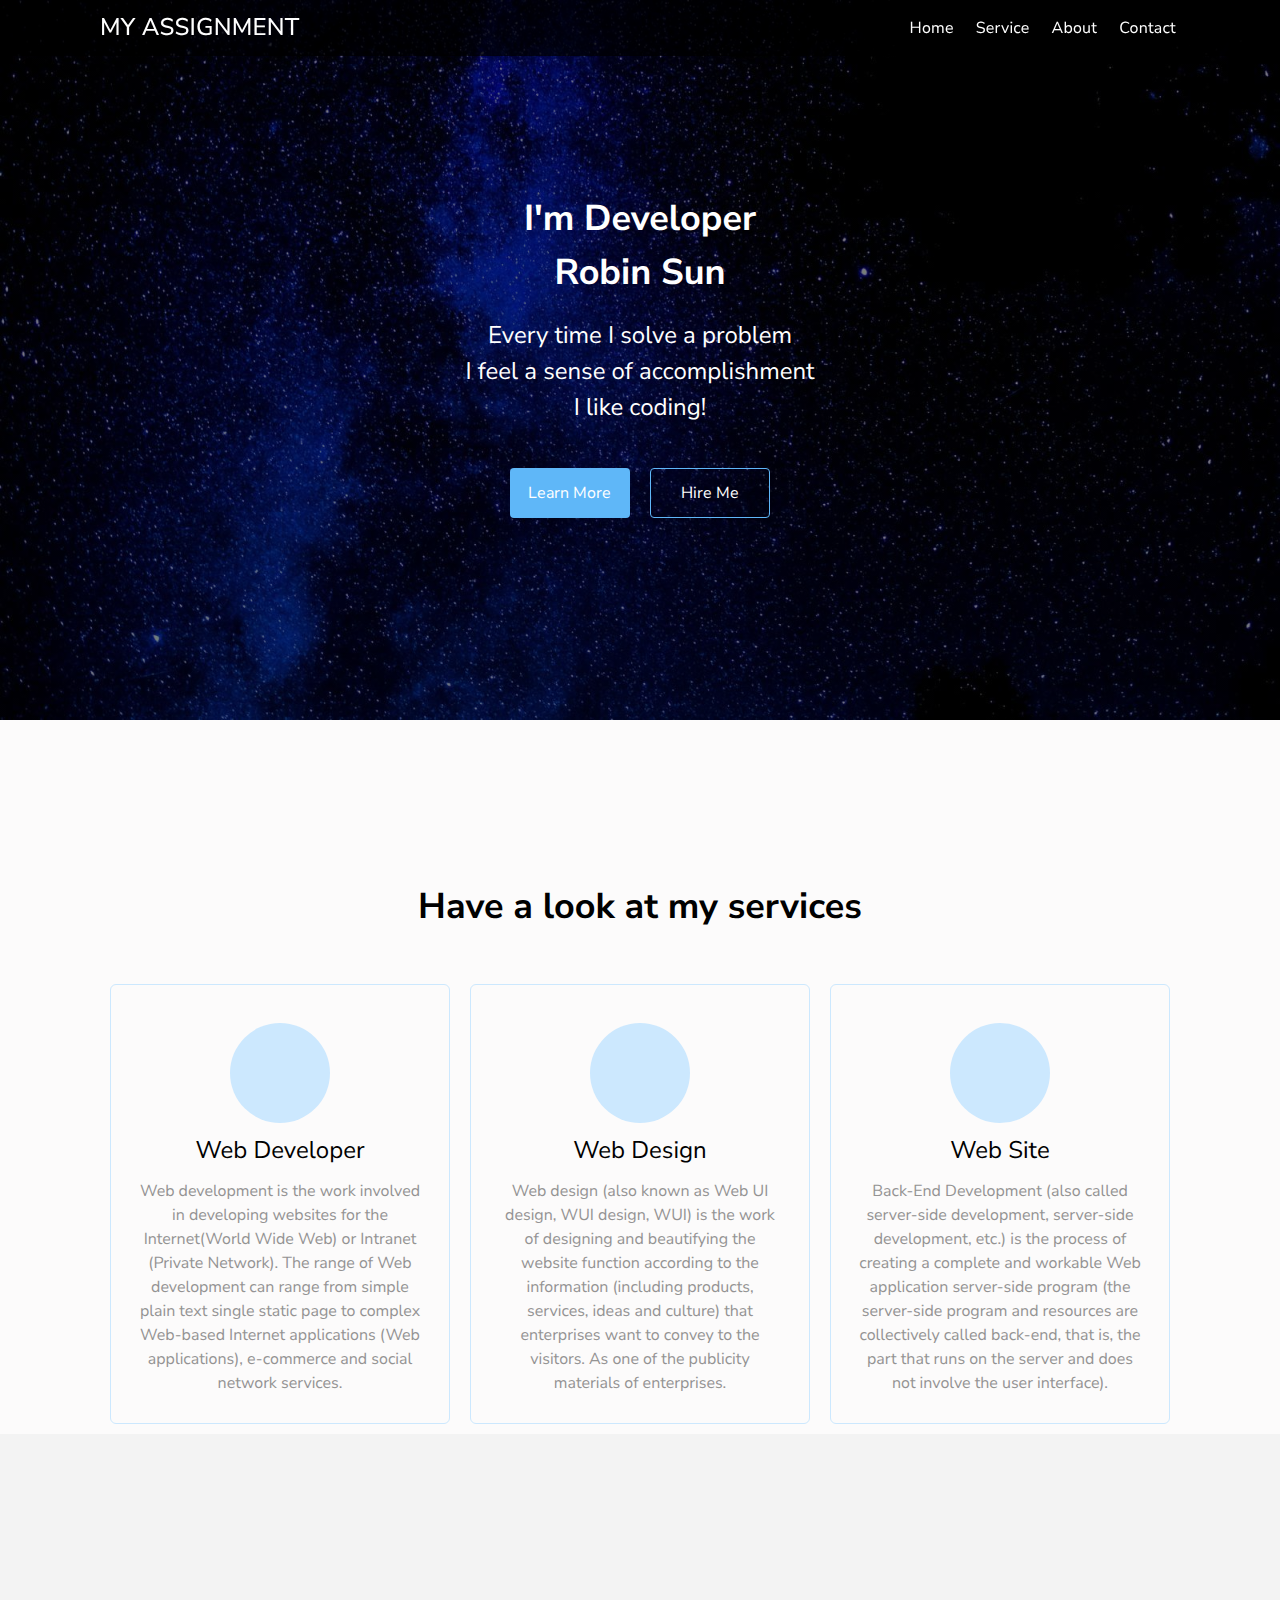
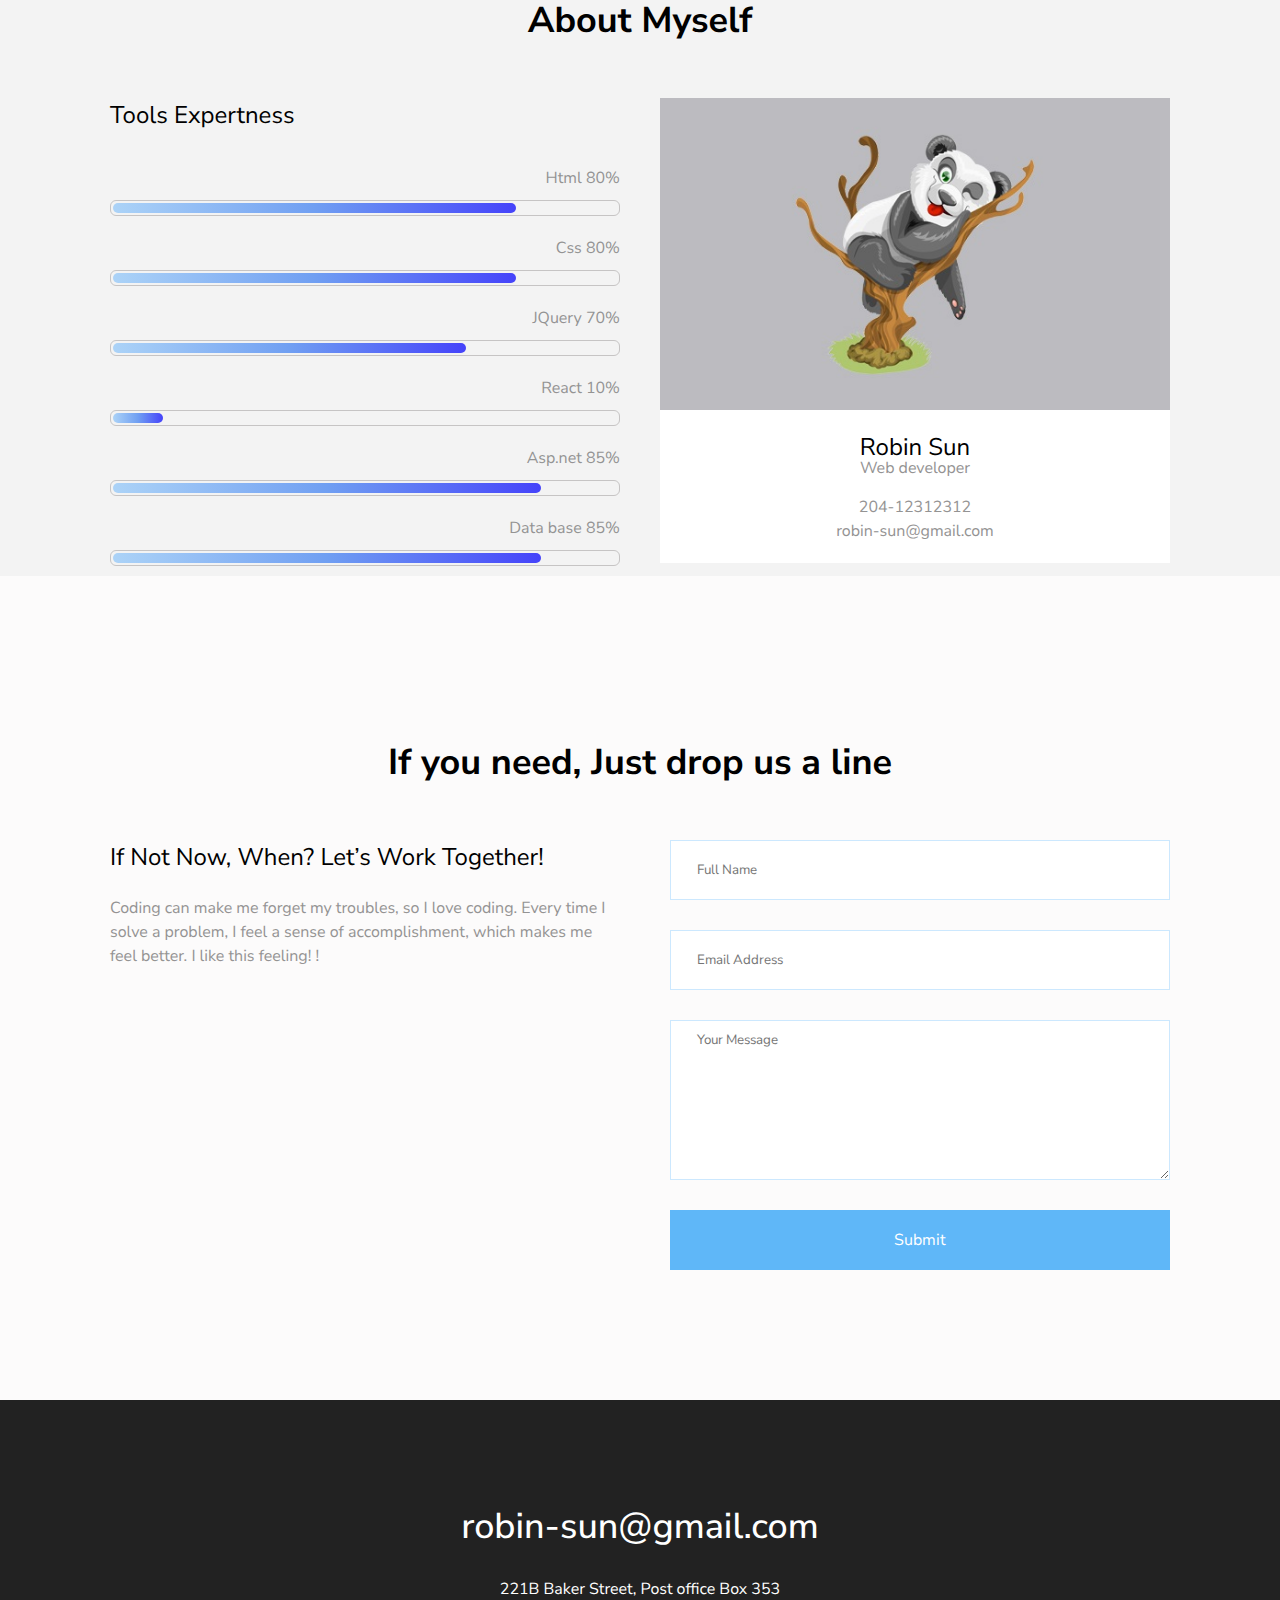
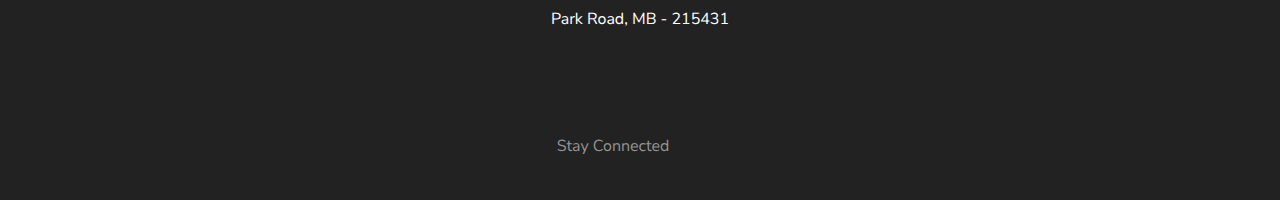
<file: index.html>
﻿</!DOCTYPE html>
<html lang="en" dir="ltr">
<head>
    <meta charset="utf-8">
    <meta name="viewport" content="width=device-width,initial-scale=1">
    <meta name="author" content="Robin">
    <meta name="description" content="My new cool project">
    <meta name="keywords" content="Html,CSS,SEO,web,web development">
    <link rel="shortcut icon" href="assets/favicon.png?v=2" type="image/x-icon">
    <title>Assignment</title>

    <link rel="preconnect" href="https://fonts.googleapis.com">
    <link rel="preconnect" href="https://fonts.gstatic.com" crossorigin>
    <link href="https://fonts.googleapis.com/css2?family=Ms+Madi&family=Nunito+Sans:wght@400;600;700&display=swap" rel="stylesheet">
    <link rel="stylesheet" href="https://cdnjs.cloudflare.com/ajax/libs/font-awesome/6.2.0/css/all.min.css" integrity="sha512-xh6O/CkQoPOWDdYTDqeRdPCVd1SpvCA9XXcUnZS2FmJNp1coAFzvtCN9BmamE+4aHK8yyUHUSCcJHgXloTyT2A==" crossorigin="anonymous" referrerpolicy="no-referrer" />
    <link rel="stylesheet" href="assets/style/index.css?v=1.8" media="all">

</head>
<body>
    <main>
        <header>
            <div class="container">
                <div class="site-nav-container">
                    <div class="site-nav-title">
                        <h2><a href="index.html">My Assignment</a></h2>
                    </div>
                    <div class="site-nav-list">
                        <nav class="site-nav-desktop-nav">
                            <ul>
                                <li><a href="index.html">Home</a></li>
                                <li><a href="service.html">Service</a></li>
                                <li><a href="about.html">About</a></li>
                                <li><a href="contact.html">Contact</a></li>
                            </ul>
                        </nav>
                        <ul class="ul-1">
                            <li><p>&nbsp; </p></li>
                        </ul>
                        <i class="site-nav-mobile-nav fa-solid fa-bars fa-2x"></i>
                    </div>
                </div>
            </div>
        </header>
        <section>
            <div class="herobanner">
                <div>
                    <div class="banner-title">
                        <p><h2>I'm Developer</h2></p>
                        <p><h2>Robin Sun</h2></p>
                    </div>
                    <div class="banner-subtitle">
                        <p>Every time I solve a problem </p>
                        <p>I feel a sense of accomplishment</p>
                        <p>I like coding!</p>
                    </div>
                    <div class="banner-button"><div><button class="banner-btn-more">Learn More</button></div><div><button class="banner-btn-hire">Hire Me</button></div></div>
                </div>
            </div>
        </section>
        <section class="site-sec1">
            <div class="container">
                <div>
                    <div class="site-content-title"><h3>Have a look at my services</h3></div>
                    <div class="site-content-row">
                        <div class="site-content-padding-container site-content-sec1-col-1">
                            <div class="site-content-sec1-col">
                                <div class="site-content-sec1-col-icon div"><div class="site-content-sec1-col-icon-bg"><i class="fa-regular fa-chess-queen fa-3x"></i></div></div>
                                <div class="site-content-sec1-col-title div"><h4>Web Developer</h4></div>
                                <div class="site-content-sec1-col-describe div">
                                    <p>
                                        Web development is the work involved in developing websites for the Internet(World Wide Web)
                                        or Intranet (Private Network). The range of Web development can range
                                        from simple plain text single static page to complex Web-based Internet applications (Web applications),
                                        e-commerce and social network services.
                                    </p>
                                </div>
                                <div class="overlay"></div>
                            </div>
                        </div>
                        <div class="site-content-padding-container site-content-sec1-col-2">
                            <div class="site-content-sec1-col">
                                <div class="site-content-sec1-col-icon div"><div class="site-content-sec1-col-icon-bg"><i class="fa-regular fa-chess-rook fa-3x"></i></div></div>
                                <div class="site-content-sec1-col-title div"><h4>Web Design</h4></div>
                                <div class="site-content-sec1-col-describe div">
                                    <p>
                                        Web design (also known as Web UI design, WUI design, WUI) is the work of designing and beautifying the
                                        website function according to the information (including products, services, ideas and culture) that enterprises want to convey to the visitors. As
                                        one of the publicity materials of enterprises.
                                    </p>
                                </div>
                                <div class="overlay"></div>
                            </div>
                        </div>
                        <div class="site-content-padding-container site-content-sec1-col-3">
                            <div class="site-content-sec1-col">
                                <div class="site-content-sec1-col-icon div"><div class="site-content-sec1-col-icon-bg"><i class="fa-regular fa-chess-king fa-3x"></i></div></div>
                                <div class="site-content-sec1-col-title div"><h4>Web Site</h4></div>
                                <div class="site-content-sec1-col-describe div">
                                    <p>
                                        Back-End Development (also called server-side development, server-side development, etc.) is the process of
                                        creating a complete and workable Web application server-side program (the server-side program and resources are collectively called back-end, that is,
                                        the part that runs on the server and does not involve the user interface).
                                    </p>
                                </div>
                                <div class="overlay"></div>
                            </div>
                        </div>
                    </div>
                </div>
            </div>
        </section>
        <section class="site-sec2">
            <div class="container">
                <div>
                    <div class="site-content-title"><h3>About Myself</h3></div>
                    <div class="site-content-row">
                        <div class="site-content-sec2-padding-container site-content-sec2-col-1">
                            <div class="site-content-sec2-col-left">
                                <h4>Tools Expertness</h4>
                                <div class="site-content-sec2-col-describe"><p>Html 80%</p></div>
                                <div class="site-content-sec2-bar"><div class="site-content-sec2-subbar"></div></div>

                                <div class="site-content-sec2-col-describe"><p>Css 80%</p></div>
                                <div class="site-content-sec2-bar"><div class="site-content-sec2-subbar2"></div></div>

                                <div class="site-content-sec2-col-describe"><p>JQuery 70%</p></div>
                                <div class="site-content-sec2-bar"><div class="site-content-sec2-subbar6"></div></div>

                                <div class="site-content-sec2-col-describe"><p>React 10%</p></div>
                                <div class="site-content-sec2-bar"><div class="site-content-sec2-subbar5"></div></div>

                                <div class="site-content-sec2-col-describe"><p>Asp.net 85%</p></div>
                                <div class="site-content-sec2-bar"><div class="site-content-sec2-subbar3"></div></div>

                                <div class="site-content-sec2-col-describe"><p>Data base 85%</p></div>
                                <div class="site-content-sec2-bar"><div class="site-content-sec2-subbar4"></div></div>
                            </div>
                        </div>
                        <div class="site-content-sec2-padding-container site-content-sec2-col-2">
                            <div class="site-content-sec2-col-right">
                                <div class="site-content-sec2-div-img">
                                    <img src="assets/img/pro-1.jpg" class="site-content-sec2-img" />
                                </div>
                                <div class="site-content-sec2-describe">
                                    <h4>Robin Sun</h4>
                                    <p class="p-1">Web developer</p>
                                    <p><i class="fas fa-mobile-alt"></i> 204-12312312</p>
                                    <p><i class="fa-regular fa-envelope"></i><a class="site-content-sec2-mail" href="mailto:robin-sun@gmail.com"> robin-sun@gmail.com</a></p>
                                </div>

                            </div>
                        </div>
                    </div>
                </div>
            </div>
        </section>
        <section class="site-sec3">
            <div class="container">
                <div>
                    <div class="site-content-title"><h3>If you need, Just drop us a line</h3></div>
                    <div class="site-content-row">

                        <div class="site-content-sec3-padding-container site-content-sec3-col-1">
                            <div class="site-content-sec3-col-left">
                                <h4>If Not Now, When? Let’s Work Together!</h4>
                                <p class="site-content-sec3-col-1-describe">
                                    Coding can make me forget my troubles, so I love coding. Every time I solve a problem,
                                    I feel a sense of accomplishment, which makes me feel better. I like this feeling! !
                                </p>
                            </div>
                        </div>

                        <div class="site-content-sec3-padding-container site-content-sec3-col-2">
                            <div class="site-content-sec3-col-right">
                                <form method="post" action="#" name="registration">
                                    <p><input type="text" name="name" placeholder="Full Name" class="form-name" required /></p>
                                    <p><input type="email" name="email" placeholder="Email Address" class="form-email" required /></p>
                                    <p><textarea type="message" name="message" class="form-message" placeholder="Your Message"></textarea></p>
                                    <input type="submit" value="Submit" class="form-submit" />
                                </form>
                            </div>
                        </div>
                    </div>
                </div>
            </div>
        </section>
        <footer>
            <div class="container">
                <div class="site-footer-container">
                    <div class="site-footer-row">
                        <div class="site-footer-company-info">
                            <span><a href="mailto:robin-sun@gmail.com">robin-sun@gmail.com</a></span>
                            <p class="p-2">221B Baker Street, Post office Box 353 </p>
                            <p>Park Road, MB - 215431</p>
                        </div>
                    </div>
                    <div class="site-footer-social-link">
                        <i>Stay Connected</i>
                        <i class="fa-brands fa-twitter"></i>
                        <i class="fa-brands fa-instagram"></i>
                        <i class="fa-brands fa-youtube"></i>
                    </div>
                </div>
            </div>
        </footer>
    </main>
</body>
</html>
</file>
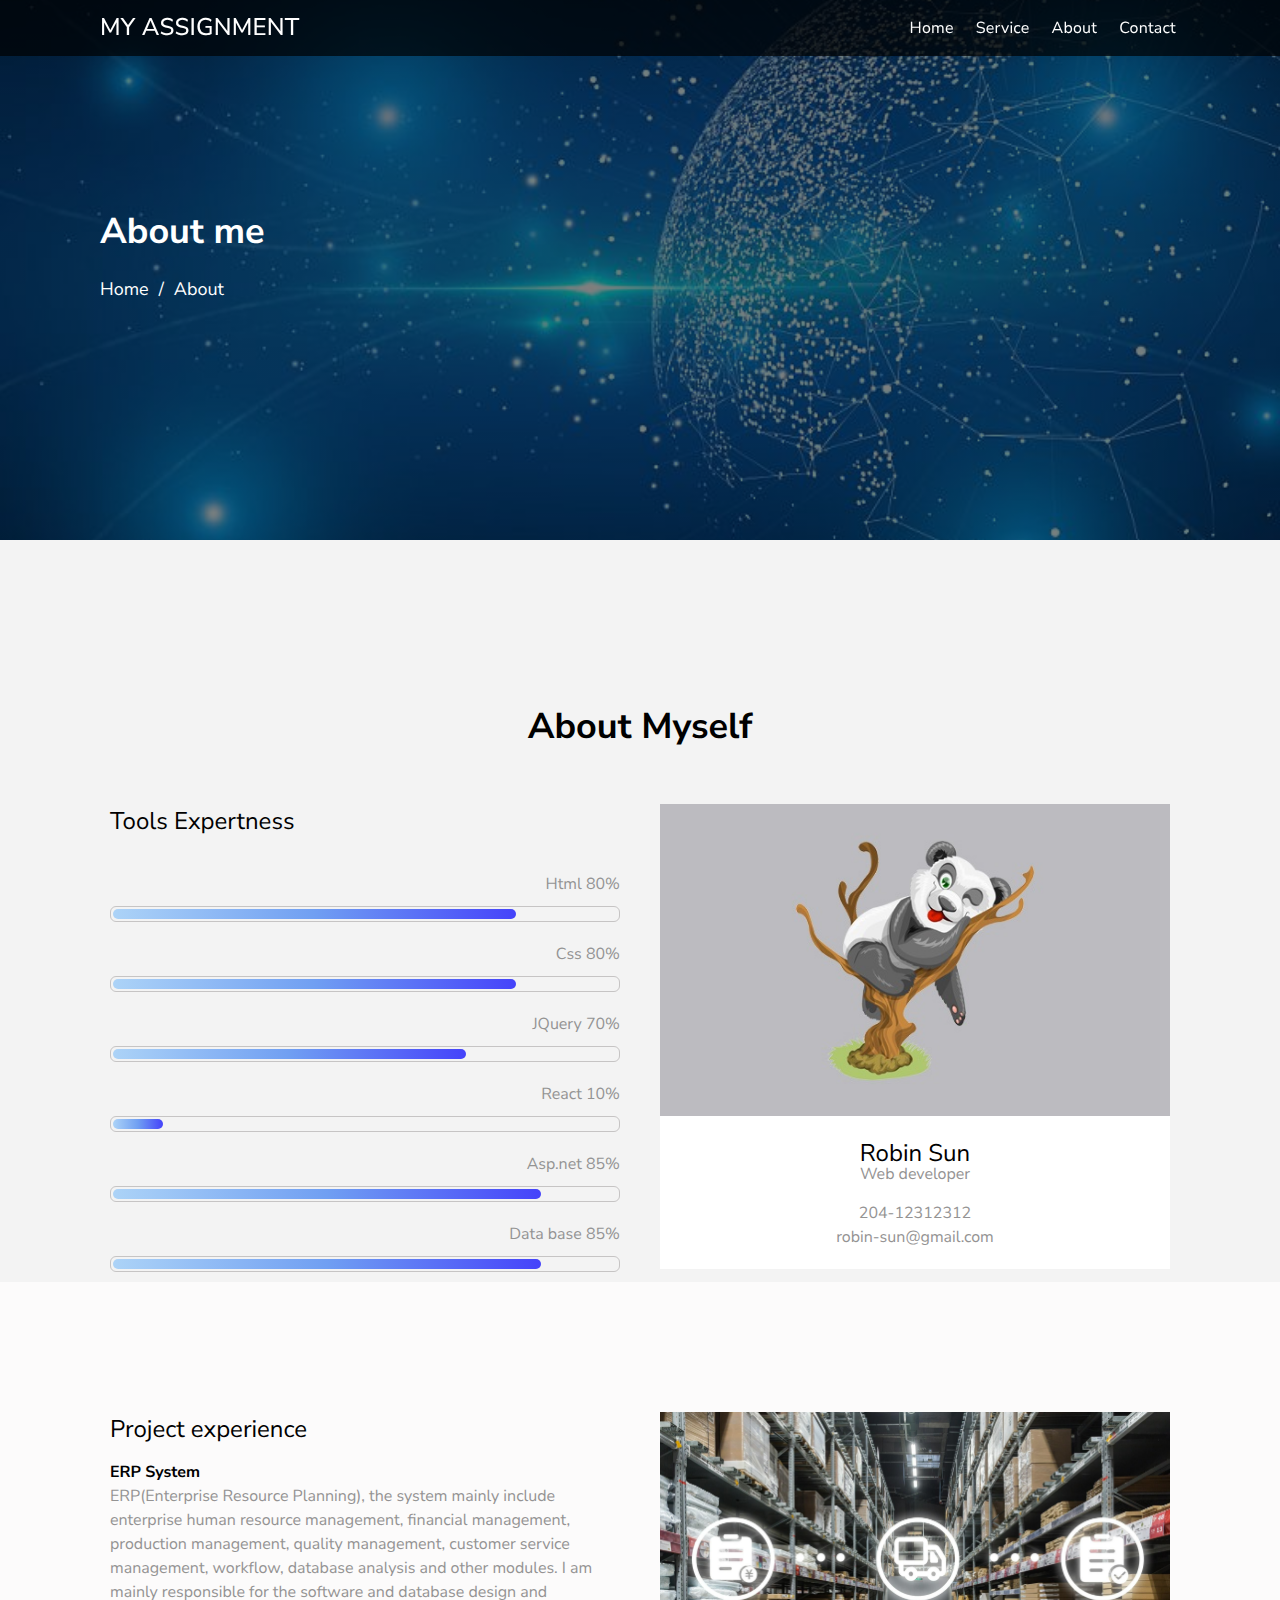
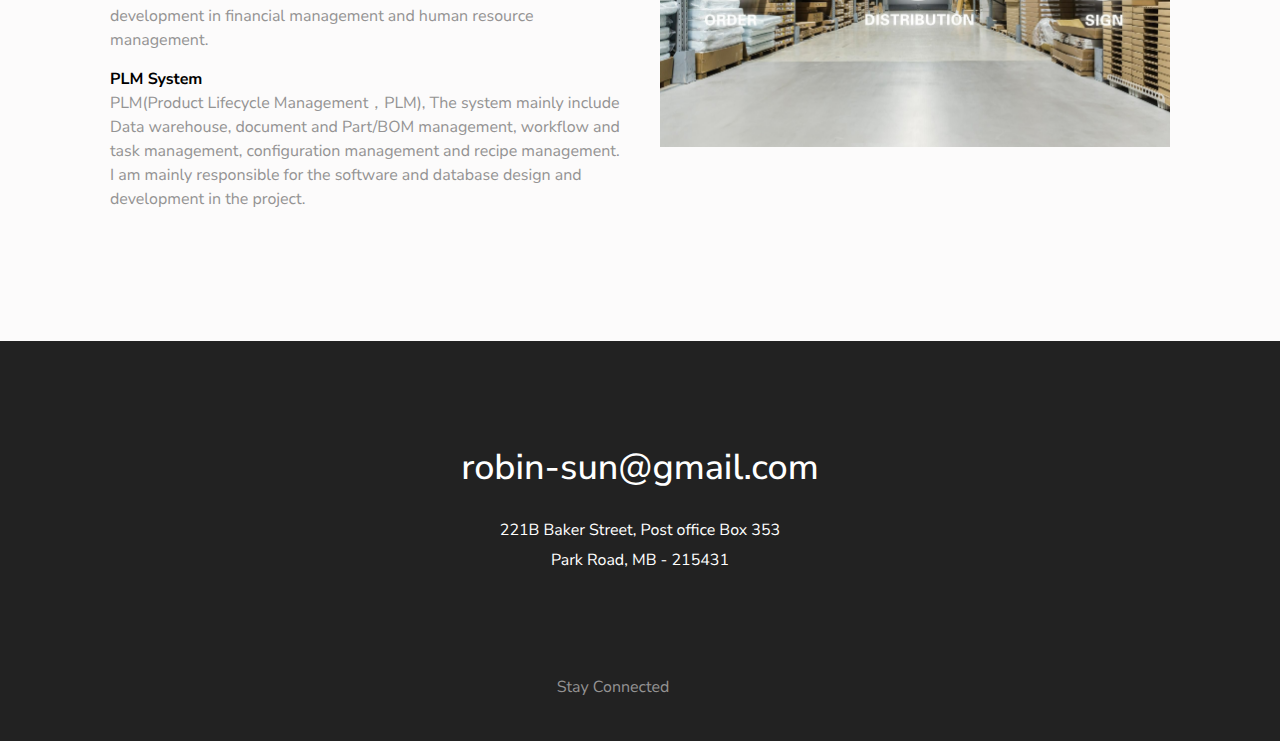
<file: about.html>
﻿</!DOCTYPE html>
<html lang="en" dir="ltr">
<head>
    <meta charset="utf-8">
    <meta name="viewport" content="width=device-width,initial-scale=1">
    <meta name="author" content="Robin">
    <meta name="description" content="My new cool project">
    <meta name="keywords" content="Html,CSS,SEO,web,web development">
    <link rel="shortcut icon" href="assets/favicon.png?v=2" type="image/x-icon">
    <title>Assignment</title>

    <link rel="preconnect" href="https://fonts.googleapis.com">
    <link rel="preconnect" href="https://fonts.gstatic.com" crossorigin>
    <link href="https://fonts.googleapis.com/css2?family=Ms+Madi&family=Nunito+Sans:wght@400;600;700&display=swap" rel="stylesheet">
    <link rel="stylesheet" href="https://cdnjs.cloudflare.com/ajax/libs/font-awesome/6.2.0/css/all.min.css" integrity="sha512-xh6O/CkQoPOWDdYTDqeRdPCVd1SpvCA9XXcUnZS2FmJNp1coAFzvtCN9BmamE+4aHK8yyUHUSCcJHgXloTyT2A==" crossorigin="anonymous" referrerpolicy="no-referrer" />
    <link rel="stylesheet" href="assets/style/about.css?v=1.2" media="all">

</head>
<body>
    <main>
        <header>
            <div class="container">
                <div class="site-nav-container">
                    <div class="site-nav-title">
                        <h2><a href="index.html">My Assignment</a></h2>
                    </div>
                    <div class="site-nav-list">
                        <nav class="site-nav-desktop-nav">
                            <ul>
                                <li><a href="index.html">Home</a></li>
                                <li><a href="service.html">Service</a></li>
                                <li><a href="about.html">About</a></li>
                                <li><a href="contact.html">Contact</a></li>
                            </ul>
                        </nav>
                        <ul class="ul-1">
                            <li><p>&nbsp; </p></li>
                        </ul>
                        <i class="site-nav-mobile-nav fa-solid fa-bars fa-2x"></i>
                    </div>
                </div>
            </div>
        </header>
        <section>
            <div class="herobanner">
                <div class="container">
                    <div class="banner-title">
                        <h2>About me</h2>
                    </div>
                    <div class="banner-subtitle">
                        <a href="index.html">Home</a><a>/</a><a href="about.html">About</a>
                    </div>
                </div>
            </div>
        </section>
        <section class="site-sec2">
            <div class="container">
                <div>
                    <div class="site-content-title"><h3>About Myself</h3></div>
                    <div class="site-content-row">
                        <div class="site-content-sec2-padding-container site-content-sec2-col-1">
                            <div class="site-content-sec2-col-left">
                                <h4>Tools Expertness</h4>
                                <div class="site-content-sec2-col-describe"><p>Html 80%</p></div>
                                <div class="site-content-sec2-bar"><div class="site-content-sec2-subbar"></div></div>

                                <div class="site-content-sec2-col-describe"><p>Css 80%</p></div>
                                <div class="site-content-sec2-bar"><div class="site-content-sec2-subbar2"></div></div>

                                <div class="site-content-sec2-col-describe"><p>JQuery 70%</p></div>
                                <div class="site-content-sec2-bar"><div class="site-content-sec2-subbar6"></div></div>

                                <div class="site-content-sec2-col-describe"><p>React 10%</p></div>
                                <div class="site-content-sec2-bar"><div class="site-content-sec2-subbar5"></div></div>

                                <div class="site-content-sec2-col-describe"><p>Asp.net 85%</p></div>
                                <div class="site-content-sec2-bar"><div class="site-content-sec2-subbar3"></div></div>

                                <div class="site-content-sec2-col-describe"><p>Data base 85%</p></div>
                                <div class="site-content-sec2-bar"><div class="site-content-sec2-subbar4"></div></div>
                            </div>
                        </div>
                        <div class="site-content-sec2-padding-container site-content-sec2-col-2">
                            <div class="site-content-sec2-col-right">
                                <div class="site-content-sec2-div-img">
                                    <img src="assets/img/pro-1.jpg" class="site-content-sec2-img" />
                                </div>
                                <div class="site-content-sec2-describe">
                                    <h4>Robin Sun</h4>
                                    <p class="p-1">Web developer</p>
                                    <p><i class="fas fa-mobile-alt"></i> 204-12312312</p>
                                    <p><i class="fa-regular fa-envelope"></i><a class="site-content-sec2-mail" href="mailto:robin-sun@gmail.com"> robin-sun@gmail.com</a></p>
                                </div>

                            </div>
                        </div>
                    </div>
                </div>
            </div>
        </section>
        <section class="site-sec5">
            <div class="container">
                <div>
                    <div class="site-content-row">
                        <div class="site-content-sec2-padding-container site-content-sec2-col-1">
                            <div class="site-content-sec2-col-left">
                                <h4>Project experience</h4>
                                <p><span>ERP System</span></p>
                                <p class="p-4">
                                    ERP(Enterprise Resource Planning), the system mainly include enterprise human resource management, financial management, production management,
                                    quality management, customer service management, workflow, database analysis and other modules. I am mainly responsible for the software and database design and development
                                    in financial management and human resource management.
                                </p>
                               
                                <p class="p-3"><span>PLM System</span></p>
                                <p class="p-4">
                                    PLM(Product Lifecycle Management，PLM), The system mainly include Data warehouse, document and Part/BOM management, workflow and task management, 
                                    configuration management and recipe management. I am mainly responsible for the software and database design and development in the project.
                                </p>

                            </div>
                        </div>
                        <div class="site-content-sec2-padding-container site-content-sec2-col-2">
                            <div class="site-content-sec2-col-right">
                                <div class="site-content-sec2-div-img">
                                    <img src="assets/img/pro-3.jpg" class="site-content-sec2-img" />
                                </div>
                                <!--<div class="site-content-sec2-describe">
                                    <h4>Robin Sun</h4>
                                    <p class="p-1">Web developer</p>
                                    <p><i class="fas fa-mobile-alt"></i> 204-12312312</p>
                                    <p><i class="fa-regular fa-envelope"></i><a class="site-content-sec2-mail" href="mailto:robin-sun@gmail.com"> robin-sun@gmail.com</a></p>
                                </div>-->

                            </div>
                        </div>
                    </div>
                </div>
            </div>
        </section>
        <footer>
            <div class="container">
                <div class="site-footer-container">
                    <div class="site-footer-row">
                        <div class="site-footer-company-info">
                            <span><a href="mailto:robin-sun@gmail.com">robin-sun@gmail.com</a></span>
                            <p class="p-2">221B Baker Street, Post office Box 353 </p>
                            <p>Park Road, MB - 215431</p>
                        </div>
                    </div>
                    <div class="site-footer-social-link">
                        <i>Stay Connected</i>
                        <i class="fa-brands fa-twitter"></i>
                        <i class="fa-brands fa-instagram"></i>
                        <i class="fa-brands fa-youtube"></i>
                    </div>
                </div>
            </div>
        </footer>
    </main>
</body>
</html>
</file>
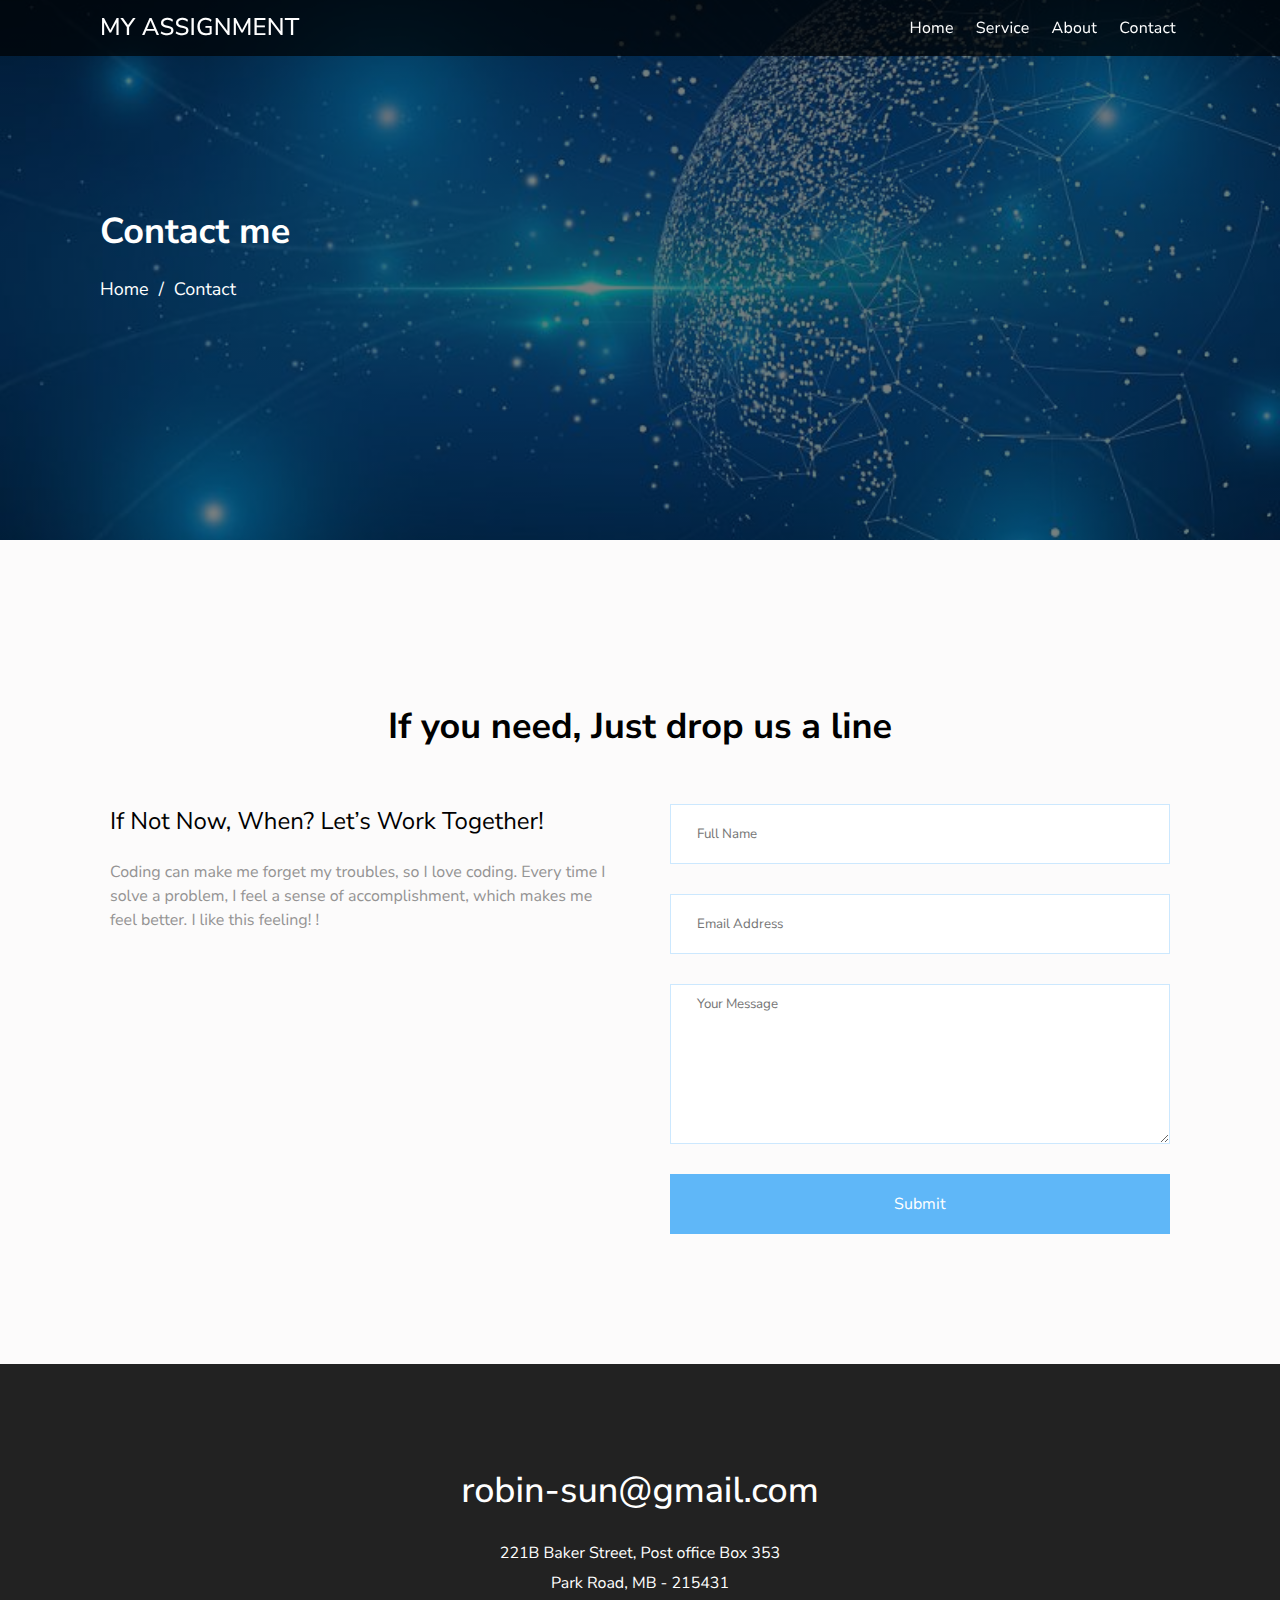
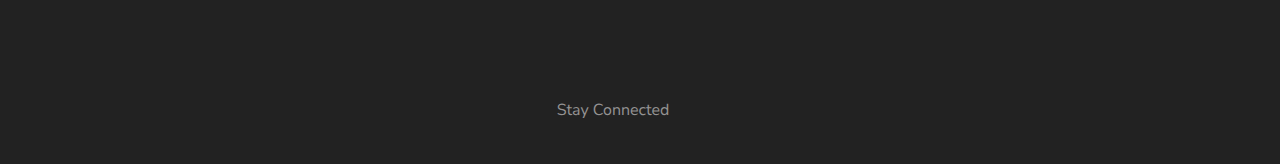
<file: contact.html>
﻿</!DOCTYPE html>
<html lang="en" dir="ltr">
<head>
    <meta charset="utf-8">
    <meta name="viewport" content="width=device-width,initial-scale=1">
    <meta name="author" content="Robin">
    <meta name="description" content="My new cool project">
    <meta name="keywords" content="Html,CSS,SEO,web,web development">
    <link rel="shortcut icon" href="assets/favicon.png?v=2" type="image/x-icon">
    <title>Assignment</title>

    <link rel="preconnect" href="https://fonts.googleapis.com">
    <link rel="preconnect" href="https://fonts.gstatic.com" crossorigin>
    <link href="https://fonts.googleapis.com/css2?family=Ms+Madi&family=Nunito+Sans:wght@400;600;700&display=swap" rel="stylesheet">
    <link rel="stylesheet" href="https://cdnjs.cloudflare.com/ajax/libs/font-awesome/6.2.0/css/all.min.css" integrity="sha512-xh6O/CkQoPOWDdYTDqeRdPCVd1SpvCA9XXcUnZS2FmJNp1coAFzvtCN9BmamE+4aHK8yyUHUSCcJHgXloTyT2A==" crossorigin="anonymous" referrerpolicy="no-referrer" />
    <link rel="stylesheet" href="assets/style/contact.css?v=1.2" media="all">

</head>
<body>
    <main>
        <header>
            <div class="container">
                <div class="site-nav-container">
                    <div class="site-nav-title">
                        <h2><a href="index.html">My Assignment</a></h2>
                    </div>
                    <div class="site-nav-list">
                        <nav class="site-nav-desktop-nav">
                            <ul>
                                <li><a href="index.html">Home</a></li>
                                <li><a href="service.html">Service</a></li>
                                <li><a href="about.html">About</a></li>
                                <li><a href="contact.html">Contact</a></li>
                            </ul>
                        </nav>
                        <ul class="ul-1">
                            <li><p>&nbsp; </p></li>
                        </ul>
                        <i class="site-nav-mobile-nav fa-solid fa-bars fa-2x"></i>
                    </div>
                </div>
            </div>
        </header>
        <section>
            <div class="herobanner">
                <div class="container">
                    <div class="banner-title">
                        <h2>Contact me</h2>
                    </div>
                    <div class="banner-subtitle">
                        <a href="index.html">Home</a><a>/</a><a href="contact.html">Contact</a>
                    </div>
                </div>
            </div>
        </section>
        <section class="site-sec3">
            <div class="container">
                <div>
                    <div class="site-content-title"><h3>If you need, Just drop us a line</h3></div>
                    <div class="site-content-row">

                        <div class="site-content-sec3-padding-container site-content-sec3-col-1">
                            <div class="site-content-sec3-col-left">
                                <h4>If Not Now, When? Let’s Work Together!</h4>
                                <p class="site-content-sec3-col-1-describe">
                                    Coding can make me forget my troubles, so I love coding. Every time I solve a problem,
                                    I feel a sense of accomplishment, which makes me feel better. I like this feeling! !
                                </p>
                            </div>
                        </div>

                        <div class="site-content-sec3-padding-container site-content-sec3-col-2">
                            <div class="site-content-sec3-col-right">
                                <form method="post" action="#" name="registration">
                                    <p><input type="text" name="name" placeholder="Full Name" class="form-name" required /></p>
                                    <p><input type="email" name="email" placeholder="Email Address" class="form-email" required /></p>
                                    <p><textarea type="message" name="message" class="form-message" placeholder="Your Message"></textarea></p>
                                    <input type="submit" value="Submit" class="form-submit" />
                                </form>
                            </div>
                        </div>
                    </div>
                </div>
            </div>
        </section>

        <footer>
            <div class="container">
                <div class="site-footer-container">
                    <div class="site-footer-row">
                        <div class="site-footer-company-info">
                            <span><a href="mailto:robin-sun@gmail.com">robin-sun@gmail.com</a></span>
                            <p class="p-2">221B Baker Street, Post office Box 353 </p>
                            <p>Park Road, MB - 215431</p>
                        </div>
                    </div>
                    <div class="site-footer-social-link">
                        <i>Stay Connected</i>
                        <i class="fa-brands fa-twitter"></i>
                        <i class="fa-brands fa-instagram"></i>
                        <i class="fa-brands fa-youtube"></i>
                    </div>
                </div>
            </div>
        </footer>
    </main>
</body>
</html>
</file>
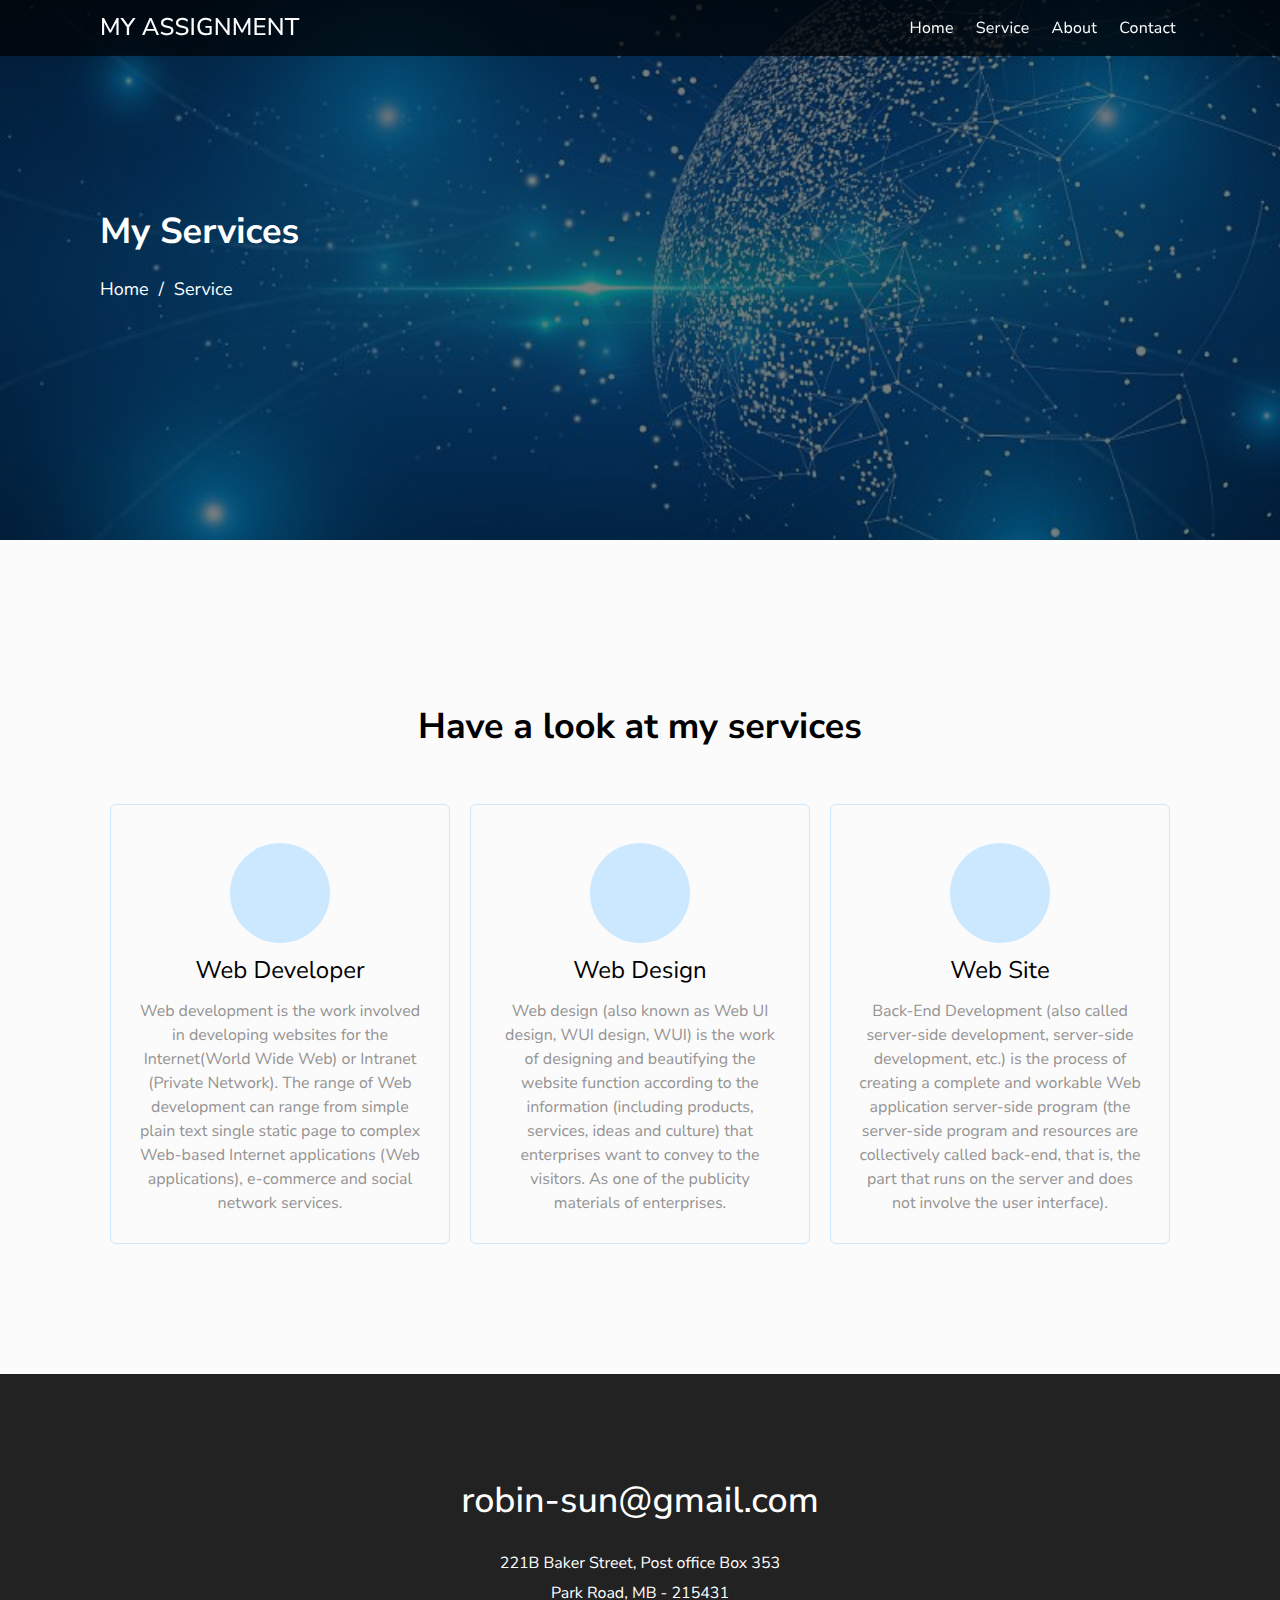
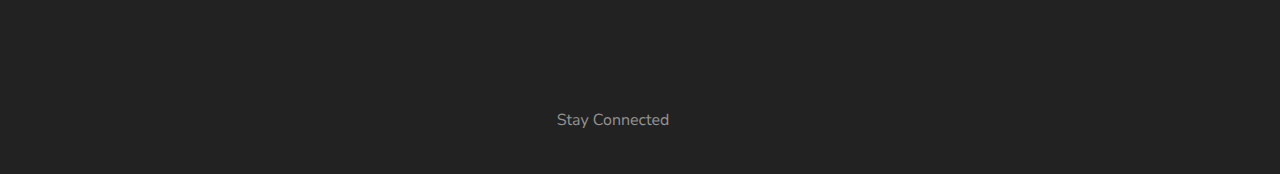
<file: service.html>
﻿</!DOCTYPE html>
<html lang="en" dir="ltr">
<head>
    <meta charset="utf-8">
    <meta name="viewport" content="width=device-width,initial-scale=1">
    <meta name="author" content="Robin">
    <meta name="description" content="My new cool project">
    <meta name="keywords" content="Html,CSS,SEO,web,web development">
    <link rel="shortcut icon" href="assets/favicon.png?v=2" type="image/x-icon">
    <title>Assignment</title>

    <link rel="preconnect" href="https://fonts.googleapis.com">
    <link rel="preconnect" href="https://fonts.gstatic.com" crossorigin>
    <link href="https://fonts.googleapis.com/css2?family=Ms+Madi&family=Nunito+Sans:wght@400;600;700&display=swap" rel="stylesheet">
    <link rel="stylesheet" href="https://cdnjs.cloudflare.com/ajax/libs/font-awesome/6.2.0/css/all.min.css" integrity="sha512-xh6O/CkQoPOWDdYTDqeRdPCVd1SpvCA9XXcUnZS2FmJNp1coAFzvtCN9BmamE+4aHK8yyUHUSCcJHgXloTyT2A==" crossorigin="anonymous" referrerpolicy="no-referrer" />
    <link rel="stylesheet" href="assets/style/service.css?v=1.1" media="all">

</head>
<body>
    <main>
        <header>
            <div class="container">
                <div class="site-nav-container">
                    <div class="site-nav-title">
                        <h2><a href="index.html">My Assignment</a></h2>
                    </div>
                    <div class="site-nav-list">
                        <nav class="site-nav-desktop-nav">
                            <ul>
                                <li><a href="index.html">Home</a></li>
                                <li><a href="service.html">Service</a></li>
                                <li><a href="about.html">About</a></li>
                                <li><a href="contact.html">Contact</a></li>
                            </ul>
                        </nav>
                        <ul class="ul-1">
                            <li><p>&nbsp; </p></li>
                        </ul>
                        <i class="site-nav-mobile-nav fa-solid fa-bars fa-2x"></i>
                    </div>
                  </div>
                </div>
        </header>
        <section>
            <div class="herobanner">
                <div class="container">
                    <div class="banner-title">
                        <h2>My Services</h2>
                    </div>
                    <div class="banner-subtitle">
                        <a href="index.html">Home</a><a>/</a><a href="service.html">Service</a>
                    </div>
                 </div>
            </div>
        </section>
        <section class="site-sec1">
            <div class="container">
                <div>
                    <div class="site-content-title"><h3>Have a look at my services</h3></div>
                    <div class="site-content-row">
                        <div class="site-content-padding-container site-content-sec1-col-1">
                            <div class="site-content-sec1-col">
                                <div class="site-content-sec1-col-icon div"><div class="site-content-sec1-col-icon-bg"><i class="fa-regular fa-chess-queen fa-3x"></i></div></div>
                                <div class="site-content-sec1-col-title div"><h4>Web Developer</h4></div>
                                <div class="site-content-sec1-col-describe div">
                                    <p>
                                        Web development is the work involved in developing websites for the Internet(World Wide Web)
                                        or Intranet (Private Network). The range of Web development can range
                                        from simple plain text single static page to complex Web-based Internet applications (Web applications),
                                        e-commerce and social network services.
                                    </p>
                                </div>
                                <div class="overlay"></div>
                             </div>
                          </div>
                        <div class="site-content-padding-container site-content-sec1-col-2">
                            <div class="site-content-sec1-col">
                                <div class="site-content-sec1-col-icon div"><div class="site-content-sec1-col-icon-bg"><i class="fa-regular fa-chess-rook fa-3x"></i></div></div>
                                <div class="site-content-sec1-col-title div"><h4>Web Design</h4></div>
                                <div class="site-content-sec1-col-describe div">
                                    <p>
                                        Web design (also known as Web UI design, WUI design, WUI) is the work of designing and beautifying the
                                        website function according to the information (including products, services, ideas and culture) that enterprises want to convey to the visitors. As
                                        one of the publicity materials of enterprises.
                                    </p>
                                </div>
                                <div class="overlay"></div>
                            </div>
                        </div>
                        <div class="site-content-padding-container site-content-sec1-col-3">
                            <div class="site-content-sec1-col">
                                <div class="site-content-sec1-col-icon div"><div class="site-content-sec1-col-icon-bg"><i class="fa-regular fa-chess-king fa-3x"></i></div></div>
                                <div class="site-content-sec1-col-title div"><h4>Web Site</h4></div>
                                <div class="site-content-sec1-col-describe div">
                                    <p>
                                        Back-End Development (also called server-side development, server-side development, etc.) is the process of
                                        creating a complete and workable Web application server-side program (the server-side program and resources are collectively called back-end, that is,
                                        the part that runs on the server and does not involve the user interface).
                                    </p>
                                </div>
                                <div class="overlay"></div>
                            </div>
                        </div>
                    </div>
                </div>
            </div>
        </section>
 
        <footer>
            <div class="container">
                <div class="site-footer-container">
                    <div class="site-footer-row">
                        <div class="site-footer-company-info">
                            <span><a href="mailto:robin-sun@gmail.com">robin-sun@gmail.com</a></span>
                            <p class="p-2">221B Baker Street, Post office Box 353 </p>
                            <p>Park Road, MB - 215431</p>
                        </div>
                    </div>
                    <div class="site-footer-social-link">
                        <i>Stay Connected</i>
                        <i class="fa-brands fa-twitter"></i>
                        <i class="fa-brands fa-instagram"></i>
                        <i class="fa-brands fa-youtube"></i>
                    </div>
                </div>
            </div>
        </footer>
    </main>
</body>
</html>
</file>
<file: assets/style/index.css>
﻿@import "frame.css";


/*content section one*/
.site-sec1 {
    padding-top: var(--app-section-padding-height);
    background-color:#fcfbfb;
}
.site-content-title{
    padding: var(--app-sectitle-padding-height) 0;
    text-align: center;
}
h3{
    font-size: 36px;
    font-weight: 700;
}
.site-content-row {
    display: flex;
    flex-flow: row wrap;
}
.site-content-padding-container {
    width: calc(33.333333%); 
    padding: 10px;
}
.site-content-sec1-col {
    width: 100%;
    height: 100%;
    padding: 28px;
    border: solid 1px #cce8fe;
    border-radius: 6px;
    position: relative;
    z-index: 1;
    /*transition: box-shadow 0.25s ease-in-out;*/
}

.overlay {
    position: absolute;
    bottom: 0;
    left: 0;
    right: 0;
    background-color: #cce8fe;
    overflow: hidden;
    width: 100%;
    height: 0;
    border-radius: 6px;
    z-index: -1;
    transition: .5s ease;
}

.site-content-sec1-col:hover .overlay {
    height: 100%;
}

/*.site-content-sec1-col:hover {
    box-shadow: 0px 20px 48px 0 rgb(59 69 152 / 0.6);
}*/

.site-content-sec1-col > .div {
    display: flex;
    justify-content: center;
    padding-top: 10px;
    text-align: center;
    z-index: 1;
}

.site-content-sec1-col-icon-bg {
    border-radius: 50%;
    width: 100px;
    height: 100px;
    background-color: #cce8fe;
    display: flex;
    justify-content: center;
    align-items: center;
}
.site-content-sec1-col-describe p {
    color: var(--app-content-text-color);
}
/* section two*/
.site-sec2 {
    padding-top: var(--app-section-padding-height);
    background-color:#f3f3f3;
}
.site-content-sec2-padding-container {
    padding: 10px;
    width: 50%;
}
.site-content-sec2-col-left{
    padding-right:10px;
}
.site-content-sec2-col-right {
    padding-left: 10px;
   
}

.site-content-sec2-col-1 h4 {
    padding-bottom: 12px;
}
.site-content-sec2-col-describe {
    text-align: right;
    padding-top:20px;
    padding-bottom: 10px;
}
.site-content-sec2-describe h4{
    height:26px;
}
.site-content-sec2-col-describe p {
    color: var(--app-content-text-color);
}
.site-content-sec2-bar {
    width: 100%;
    height: 16px;
    border: solid 1px #c6c4c4;
    border-radius: 6px;
    padding:2px;
}
.site-content-sec2-subbar {
    width: 80%;
    height: 100%;
    background-image: linear-gradient(to left, #4543fa,#709ff2 ,#acd3f7);        
    border-radius: 6px;
}
.site-content-sec2-subbar2 {
    width: 80%;
    height: 100%;
    background-image: linear-gradient(to left, #4543fa,#709ff2,#acd3f7);
    border-radius: 6px;
}
.site-content-sec2-subbar3 {
    width: 85%;
    height: 100%;
    background-image: linear-gradient(to left, #4543fa,#709ff2,#acd3f7);
    border-radius: 6px;
}
.site-content-sec2-subbar4 {
    width: 85%;
    height: 100%;
    background-image: linear-gradient(to left, #4543fa,#709ff2,#acd3f7);
    border-radius: 6px;
}
.site-content-sec2-subbar5 {
    width: 10%;
    height: 100%;
    background-image: linear-gradient(to left, #4543fa,#709ff2,#acd3f7);
    border-radius: 6px;
}
.site-content-sec2-subbar6 {
    width: 70%;
    height: 100%;
    background-image: linear-gradient(to left, #4543fa,#709ff2,#acd3f7);
    border-radius: 6px;
}
.site-content-sec2-div-img{
    display:flex;
    justify-content:center;
}
.site-content-sec2-img {
    max-width: 100%;
    height: auto;
}
.site-content-sec2-describe {
    width: 100%;
    padding: 20px;
    text-align: center;
    background-color: #fff;
}
.site-content-sec2-describe p {
    color: var(--app-content-text-color);
}
.p-1 {      
   padding-bottom: 15px;
}
.site-content-sec2-describe .site-content-sec2-mail {
    color: var(--app-content-text-color);
    text-decoration: none;
}
/*section three*/
.site-sec3 {
    padding-top: var(--app-section-padding-height);
    padding-bottom: var(--app-section-padding-height);
    background-color: #fcfbfb;
}
.site-content-sec3-padding-container {
    padding: 10px;
    width: 50%;
}
.site-content-sec3-col-1-describe{
    color:var(--app-content-text-color);
    padding-top:20px;
}
.site-content-sec3-col-left{
    padding-right:20px;
}
.site-content-sec3-col-right {
    padding-left: 20px;
}
.form-name {
    width: 100%;
    height: 60px;
    border: solid 1px #cce8fe;
    padding: 10px 26px 10px 26px;
    margin-bottom: 30px;
}
.form-email {
    width: 100%;
    height: 60px;
    border: solid 1px #cce8fe;
    padding: 10px 26px 10px 26px;
    margin-bottom: 30px;
}
.form-message {
    width: 100%;
    height: 160px;
    border: solid 1px #cce8fe;
    padding: 10px 26px 10px 26px;
    margin-bottom: 30px;
}
.form-submit {
    width: 100%;
    height: 60px;
    font-size: 16px;
    color: #fff;
    background-color: var(--app-blue);
    transition: all 0.25s ease-in-out;
}
.form-submit:hover {
    background-color: #0f97fb;
}

@media(max-width: 768px) {

   

    .site-content-sec1-col-1, .site-content-sec1-col-2 {
        width: 50%;
    }

    .site-content-sec1-col-3 {
        width: 50%;
    }

    .site-content-sec2-col-1, .site-content-sec2-col-2 {
        width: 100%;
    }

    .site-content-sec3-col-1, .site-content-sec3-col-2 {
        width: 100%;
    }

    .site-content-sec2-col-left, .site-content-sec2-col-right {
        padding: 0px;
    }

    .site-content-sec3-col-left, .site-content-sec3-col-right {
        padding: 0px;
    }

  
}

@media(max-width: 468px) {

    .site-content-sec1-col-1, .site-content-sec1-col-2, .site-content-sec1-col-3 {
        width: 100%
    }
    .site-content-sec2-col-left, .site-content-sec2-col-right {
        padding: 0px;
    }

    .site-content-sec3-col-left, .site-content-sec3-col-right {
        padding: 0px;
    }

}
</file>
<file: assets/style/about.css>
﻿@import "frame.css";
/*herobanner*/
.herobanner {
    width: 100%;
    height: calc(100vh * 0.6);
    background: linear-gradient( rgba(0, 0, 0, 0.5), rgba(0, 0, 0, 0.5) ), url(../img/banner2-bg.jpg) no-repeat center center;
    background-size: cover;
    display: flex;
    justify-content: center;
    align-items: center;
    animation: banner-content 0.5s ease-in-out;
    animation-duration: 1s;
}

.banner-title, .banner-subtitle {
    text-align: left;
    animation: banner-content 0.5s ease-in-out;
    animation-duration: 3s;
}

.banner-subtitle a + a {
    margin-left: 10px;
}

.banner-subtitle a {
    font-size: 18px;
    color: #fff;
    text-decoration: none;
    transition: color 0.25s ease-in-out;
}

.banner-subtitle a:hover {
    color: var(--app-blue);
}

.site-content-title {
    padding: var(--app-sectitle-padding-height) 0;
    text-align: center;
}

.site-content-row {
    display: flex;
    flex-flow: row wrap;
}
/* section two*/
.site-sec2 {
    padding-top: var(--app-section-padding-height);
    background-color: #f3f3f3;
  
}
.site-sec5 {
    padding-top: var(--app-section-padding-height);
    background-color: #fcfbfb;
    padding-bottom: var(--app-section-padding-height);
}

.site-content-sec2-padding-container {
    padding: 10px;
    width: 50%;
}

.site-content-sec2-col-left {
    padding-right: 10px;
}
.site-content-sec2-col-left span {
    font-weight: bold;
}
.p-3{
    margin-top:15px;
}
.site-content-sec2-col-right {
    padding-left: 10px;
}

.site-content-sec2-col-1 h4 {
    padding-bottom: 12px;
}

.site-content-sec2-col-describe {
    text-align: right;
    padding-top: 20px;
    padding-bottom: 10px;
}
.site-content-sec2-describe h4 {
    height: 26px;
}
.site-content-sec2-col-describe p {
    color: var(--app-content-text-color);
}

.site-content-sec2-bar {
    width: 100%;
    height: 16px;
    border: solid 1px #c6c4c4;
    border-radius: 6px;
    padding: 2px;
}

.site-content-sec2-subbar {
    width: 80%;
    height: 100%;
    background-image: linear-gradient(to left, #4543fa,#709ff2,#acd3f7);
    border-radius: 6px;
}

.site-content-sec2-subbar2 {
    width: 80%;
    height: 100%;
    background-image: linear-gradient(to left, #4543fa,#709ff2,#acd3f7);
    border-radius: 6px;
}

.site-content-sec2-subbar3 {
    width: 85%;
    height: 100%;
    background-image: linear-gradient(to left, #4543fa,#709ff2,#acd3f7);
    border-radius: 6px;
}

.site-content-sec2-subbar4 {
    width: 85%;
    height: 100%;
    background-image: linear-gradient(to left, #4543fa,#709ff2,#acd3f7);
    border-radius: 6px;
}

.site-content-sec2-subbar5 {
    width: 10%;
    height: 100%;
    background-image: linear-gradient(to left, #4543fa,#709ff2,#acd3f7);
    border-radius: 6px;
}
.site-content-sec2-subbar6 {
    width: 70%;
    height: 100%;
    background-image: linear-gradient(to left, #4543fa,#709ff2,#acd3f7);
    border-radius: 6px;
}
.site-content-sec2-div-img {
    display: flex;
    justify-content: center;
}

.site-content-sec2-img {
    max-width: 100%;
    height: auto;
}

.site-content-sec2-describe {
    width: 100%;
    padding: 20px;
    text-align: center;
    background-color: #fff;
}

.site-content-sec2-describe p {
    color: var(--app-content-text-color);
}

.p-1 {
    padding-bottom: 15px;
}
.p-4 {
    color: var(--app-content-text-color);
}

.site-content-sec2-describe .site-content-sec2-mail {
    color: var(--app-content-text-color);
    text-decoration: none;
}
@media(max-width: 768px) {

    .site-content-sec1-col-1, .site-content-sec1-col-2 {
        width: 50%;
    }

    .site-content-sec1-col-3 {
        width: 50%;
    }

    .site-content-sec2-col-1, .site-content-sec2-col-2 {
        width: 100%;
    }

    .site-content-sec3-col-1, .site-content-sec3-col-2 {
        width: 100%;
    }

    .site-content-sec2-col-left, .site-content-sec2-col-right {
        padding: 0px;
    }

    .site-content-sec3-col-left, .site-content-sec3-col-right {
        padding: 0px;
    }
}

@media(max-width: 468px) {

    .site-content-sec1-col-1, .site-content-sec1-col-2, .site-content-sec1-col-3 {
        width: 100%
    }

    .site-content-sec2-col-left, .site-content-sec2-col-right {
        padding: 0px;
    }

    .site-content-sec3-col-left, .site-content-sec3-col-right {
        padding: 0px;
    }
}
</file>
<file: assets/style/contact.css>
﻿@import "frame.css";
/*herobanner*/
.herobanner {
    width: 100%;
    height: calc(100vh * 0.6);
    background: linear-gradient( rgba(0, 0, 0, 0.5), rgba(0, 0, 0, 0.5) ), url(../img/banner2-bg.jpg) no-repeat center center;
    background-size: cover;
    display: flex;
    justify-content: center;
    align-items: center;
    animation: banner-content 0.5s ease-in-out;
    animation-duration: 1s;
}

.banner-title, .banner-subtitle {
    text-align: left;
    animation: banner-content 0.5s ease-in-out;
    animation-duration: 3s;
}

.banner-subtitle a + a {
    margin-left: 10px;
}

.banner-subtitle a {
    font-size: 18px;
    color: #fff;
    text-decoration: none;
    transition: color 0.25s ease-in-out;
}

.banner-subtitle a:hover {
    color: var(--app-blue);
}

.site-content-title {
    padding: var(--app-sectitle-padding-height) 0;
    text-align: center;
}
 
.site-content-row {
    display: flex;
    flex-flow: row wrap;
}
/*section three*/
.site-sec3 {
    padding-top: var(--app-section-padding-height);
    padding-bottom: var(--app-section-padding-height);
    background-color: #fcfbfb;
}

.site-content-sec3-padding-container {
    padding: 10px;
    width: 50%;
}

.site-content-sec3-col-1-describe {
    color: var(--app-content-text-color);
    padding-top: 20px;
}

.site-content-sec3-col-left {
    padding-right: 20px;
}

.site-content-sec3-col-right {
    padding-left: 20px;
}

.form-name {
    width: 100%;
    height: 60px;
    border: solid 1px #cce8fe;
    padding: 10px 26px 10px 26px;
    margin-bottom: 30px;
}

.form-email {
    width: 100%;
    height: 60px;
    border: solid 1px #cce8fe;
    padding: 10px 26px 10px 26px;
    margin-bottom: 30px;
}

.form-message {
    width: 100%;
    height: 160px;
    border: solid 1px #cce8fe;
    padding: 10px 26px 10px 26px;
    margin-bottom: 30px;
}

.form-submit {
    width: 100%;
    height: 60px;
    font-size: 16px;
    color: #fff;
    background-color: var(--app-blue);
    transition: all 0.25s ease-in-out;
}

.form-submit:hover {
    background-color: #0f97fb;
}
@media(max-width: 768px) {



    .site-content-sec1-col-1, .site-content-sec1-col-2 {
        width: 50%;
    }

    .site-content-sec1-col-3 {
        width: 50%;
    }

    .site-content-sec2-col-1, .site-content-sec2-col-2 {
        width: 100%;
    }

    .site-content-sec3-col-1, .site-content-sec3-col-2 {
        width: 100%;
    }

    .site-content-sec2-col-left, .site-content-sec2-col-right {
        padding: 0px;
    }

    .site-content-sec3-col-left, .site-content-sec3-col-right {
        padding: 0px;
    }
}

@media(max-width: 468px) {

    .site-content-sec1-col-1, .site-content-sec1-col-2, .site-content-sec1-col-3 {
        width: 100%
    }

    .site-content-sec2-col-left, .site-content-sec2-col-right {
        padding: 0px;
    }

    .site-content-sec3-col-left, .site-content-sec3-col-right {
        padding: 0px;
    }
}
</file>
<file: assets/style/service.css>
﻿@import "frame.css";
/*herobanner*/
.herobanner {
    width: 100%;
    height: calc(100vh * 0.6);
    background: linear-gradient( rgba(0, 0, 0, 0.5), rgba(0, 0, 0, 0.5) ), url(../img/banner2-bg.jpg) no-repeat center center;
    background-size: cover;
    display: flex;
    justify-content: center;
    align-items: center;
    animation: banner-content 0.5s ease-in-out;
    animation-duration: 1s;
}
.banner-title, .banner-subtitle {
    text-align: left;
    animation: banner-content 0.5s ease-in-out;
    animation-duration: 3s;
}
.banner-subtitle a+a{
    margin-left:10px;
}
.banner-subtitle a {
    font-size: 18px;
    color: #fff;
    text-decoration: none;
    transition: color 0.25s ease-in-out;
}
.banner-subtitle a:hover {
    color: var(--app-blue);
}
.site-content-title {
    padding: var(--app-sectitle-padding-height) 0;
    text-align: center;
}

.site-content-row {
    display: flex;
    flex-flow: row wrap;
}
/*content section one*/
.site-sec1 {
    padding-top: var(--app-section-padding-height);
    background-color: #fcfbfb;
    padding-bottom: var(--app-section-padding-height);
}

.site-content-title {
    padding: var(--app-sectitle-padding-height) 0;
    text-align: center;
}

.site-content-row {
    display: flex;
    flex-flow: row wrap;
}

.site-content-padding-container {
    width: calc(33.333333%);
    padding: 10px;
}

.site-content-sec1-col {
    width: 100%;
    height: 100%;
    padding: 28px;
    border: solid 1px #cce8fe;
    border-radius: 6px;
    position: relative;
    z-index: 1;
    /*transition: box-shadow 0.25s ease-in-out;*/
}
.overlay {
    position: absolute;
    bottom: 0;
    left: 0;
    right: 0;
    background-color: #cce8fe;
    overflow: hidden;
    width: 100%;
    height: 0;
    border-radius: 6px;
    z-index: -1;
    transition: .5s ease;
}
.site-content-sec1-col:hover .overlay {
    height: 100%;
}

/*.site-content-sec1-col:hover {
    box-shadow: 0px 20px 48px 0 rgb(59 69 152 / 0.6);
}*/

.site-content-sec1-col > .div {
    display: flex;
    justify-content: center;
    padding-top: 10px;
    text-align: center;
    
}

 

.site-content-sec1-col-icon-bg {
    border-radius: 50%;
    width: 100px;
    height: 100px;
    background-color: #cce8fe;
    display: flex;
    justify-content: center;
    align-items: center;
}

.site-content-sec1-col-describe p {
    color: var(--app-content-text-color);
}
@media(max-width: 768px) {



    .site-content-sec1-col-1, .site-content-sec1-col-2 {
        width: 50%;
    }

    .site-content-sec1-col-3 {
        width: 50%;
    }

    .site-content-sec2-col-1, .site-content-sec2-col-2 {
        width: 100%;
    }

    .site-content-sec3-col-1, .site-content-sec3-col-2 {
        width: 100%;
    }

    .site-content-sec2-col-left, .site-content-sec2-col-right {
        padding: 0px;
    }

    .site-content-sec3-col-left, .site-content-sec3-col-right {
        padding: 0px;
    }
}

@media(max-width: 468px) {

    .site-content-sec1-col-1, .site-content-sec1-col-2, .site-content-sec1-col-3 {
        width: 100%
    }

    .site-content-sec2-col-left, .site-content-sec2-col-right {
        padding: 0px;
    }

    .site-content-sec3-col-left, .site-content-sec3-col-right {
        padding: 0px;
    }
}
</file>
